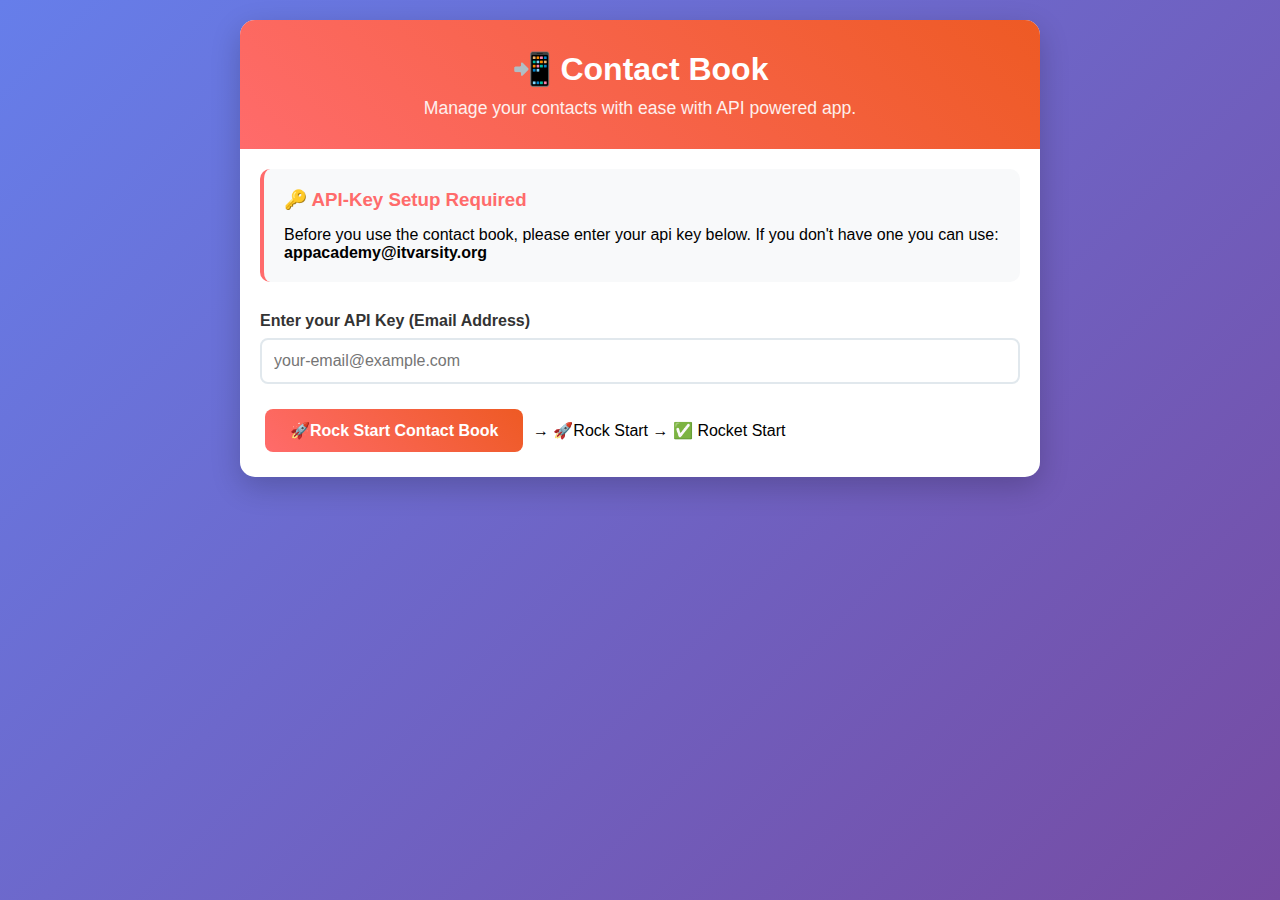
<file: index.html>
<!DOCTYPE html>
<html lang="en">
   <head>
    <meta charset="UTF-8">
    <meta name="viewport" content="width=device-width, initial-scale=1.0">
    <title>Week 6 - Contact Book (API's)</title>
    <link rel="stylesheet" href="style.css">
   </head> 
<body>
   <div class="container">
        <div class="header">
            <h1>📲 Contact Book</h1>
            <p>Manage your contacts with ease with API powered app.</p>
        </div>

        <div class="content">
            <!-- API Setup page -->
            <div class="setupPage page active">
                <div class="api-setup">
                    <h3>🔑 API-Key Setup Required</h3>
                    <p>Before you use the contact book, please enter your api key below.
                       If you don't have one you can use:
                     <strong>appacademy@itvarsity.org</strong></p>
                </div>
                <div class="form-group">
                    <label for="apiKeyInput">Enter your API Key (Email Address)</label>
                    <input type="email" id="apiKeyInput" placeholder="your-email@example.com">

                </div>

                <button class="btn" onclick="setApiKey()">🚀Rock Start Contact Book</button> → 🚀Rock Start → ✅ Rocket Start

            </div>

            <!--Main Contact Page -->
            <div id="contactsPage" class="page">
                <div style="display: flex; justify-content: space-between; align-items: center;
                  margin-bottom: 20px; flex-wrap: wrap; gap: 10px">

                   <h2>Your Contacts</h2>
                   <div>
                       <button class="btn btn-secondary" onclick="refreshContacts()">🔁Refresh</button>
                       <button class="btn btn-success"  onclick="showAddContacts()">➕Add Contact</button>
                   </div>
                </div>

                <div id="contactsLists">
                    <div class="loading">Loading contacts...</div>
                </div>
            </div>
        </div>

        <!-- Add Contact Page -->
        <div id="addContactPage" class="page">
            <button class="btn btn-secondary back-btn" onclick="showContact()">← Back to Contacts</button>

            <h2>Add New Contact</h2>

            <form id="addContactForm" onsubmit="addContact(event)">
                <div class="form-group">
                    <label for="firstname">First Name:</label>
                    <input type="text" id="firstname" name="firstname" required>
                </div>
                <div class="form-group">
                    <label for="lastname">Last Name:</label>
                    <input type="text" id="lastname" name="lastname" required>
                </div>
                <div class="form-group">
                    <label for="mobile">Mobile Number:</label>
                    <input type="text" id="mobile" name="mobile" required>
                </div>
                <div class="form-group">
                    <label for="email">Email Address:</label>
                    <input type="text" id="email" name="email" required>
                    <input type="email" id="apiKeyInput" placeholder="your-email@example.com" required>
                </div>
                <div class="form-group">
                    <label for="avatar">Profile Picture (Optional):</label>
                    <input type="file" id="avatar" name="avatar" accept="image/*">
                </div>
                
                <button type="submit" class="btn btn-success">💾 Save Contact</button>
                <button type="button" class="btn btn-secondary" onclick="showContact()">Cancel</button>
            </form>
        </div>

            <!-- Edit Contact Page -->
            <div id="editContactPage" class="page">
               <button class="btn btn-secondary back-btn" onclick="showContact()">Back to Contacts</button>

               <h2>Edit Contact</h2>
                
               <div id="editAvatarImage" style="text-align: center; margin-bottom: 20px;"></div>

                <form id="editContactForm" onsubmit="updateContact(event)">
                   <input type="hidden" id="editContactId">

                  <div class="form-group">
                   <label for="editFirstname">First Name:</label>
                   <input type="text" id="editFirstname" name="firstname" required>
                  </div>
                  <div class="form-group">
                      <label for="editLastname">Last Name:</label>
                       <input type="text" id="editLastname" name="lastname" required>
                  </div>
                  <div class="form-group">
                       <label for="editMobile">Mobile Number:</label>
                       <input type="text" id="editMobile" name="mobile" required>
                  </div>
                  <div class="form-group">
                       <label for="editEmail">Email Address:</label>
                       <input type="text" id="editEmail" name="email" required>
                   </div>
                   <div class="form-group">
                       <label for="editAvatar">Profile Picture (Optional):</label>
                       <input type="file" id="editAvatar" name="avatar" accept="image/*">
                    </div>
        
                    <button type="submit" class="btn btn-success">💾 Update Contact</button>
                    <button type="button" class="btn btn-secondary" onclick="showContact()">Cancel</button>
                </form>
            </div>     
        </div>
   </div>
   
    <script src="script.js"></script>
</body>
</html>
</file>
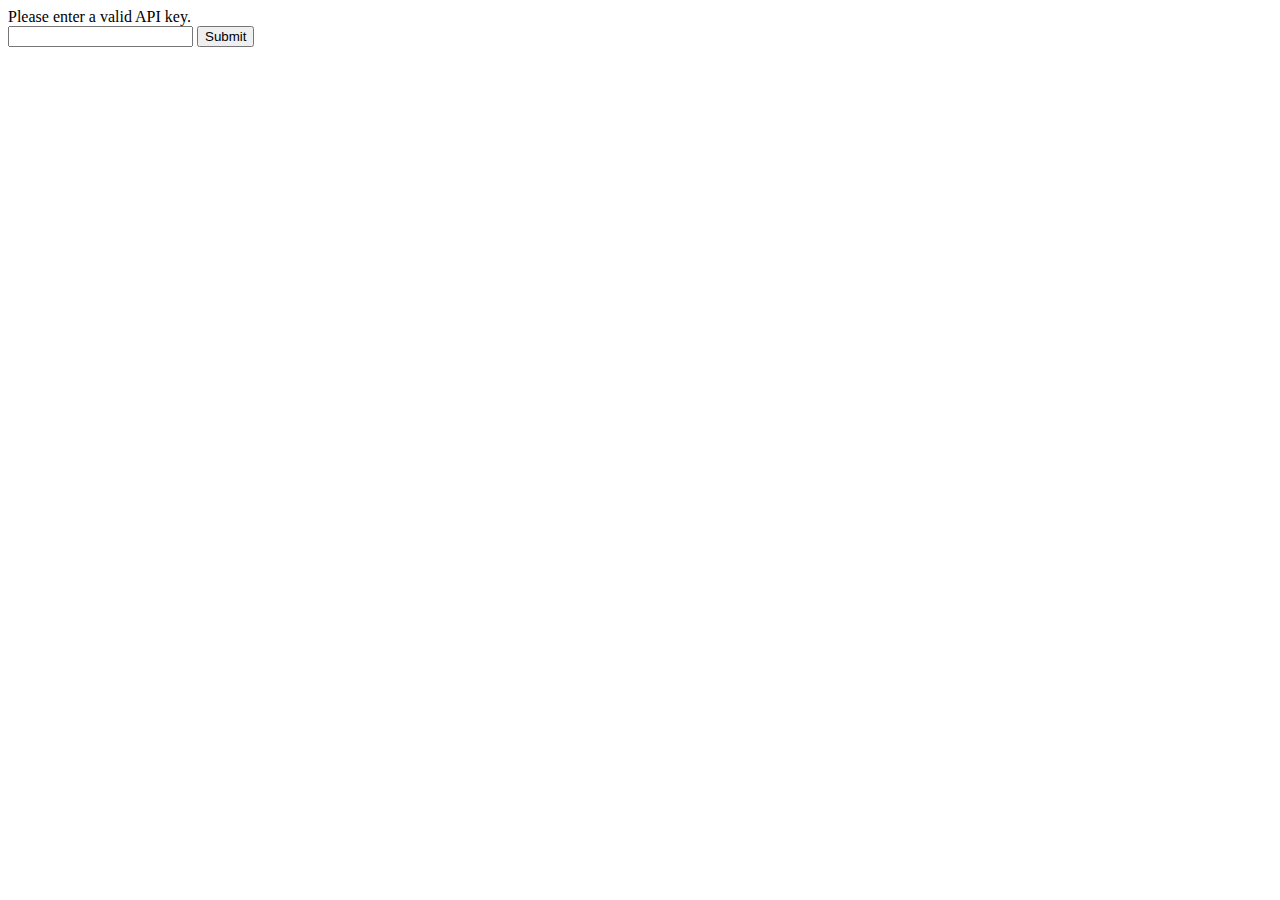
<file: enter-api-key.html>
<!DOCTYPE html>
<html lang="en">
    <head>
        <meta charset="UTF-8">
        <meta name="viewport" content="width=device-width, initial-scale=1.0">
        <title>API Key</title>
    </head>
        <body>
        <div>Please enter a valid API key.</div>
        <form>
            <input type="email" id="apiKey" name="apiKey"/>
            <button id="submitApiKey">Submit</button>
        </form>


        <script>
              let rootPath = "https://mysite.itvarsity.org/api/ContactBook/";
              documeent.getElementById("submitApiKey").addEventListener('click', setApiKey);

              function setApiKey(e) {
              e.preventDefault();

              apiKey = document.getElementById("apiKey").value;
              fetch(rootPath + "control/api-key/?apiKey=" + apiKey)
                 .then(function(response) {
                    return response.text();
            })
                e.then(function(data){

                 if (data == "1") {
                    localStorage.setItem("apiKey", apiKey);
                    window.open("index.html", "_self");
                 } else {
                    alert(data + "Invalid API key entered!");
                 }
            })  
        }
       </script>
    </body>
</html>
</file>
<file: style.css>
* {
  margin: 0;
  padding: 0;
  box-sizing: border-box;
}

body {
  font-family: Arial, sans-serif;
  background: linear-gradient(135deg, #667eea 0%, #764ba2 100%);
  min-height: 100vh;
  padding: 20px;
}

.container {
    max-width: 800px;
    margin: 0 auto;
    background: white;
    border-radius: 15px;
    box-shadow: 0 10px 30px rgba(0, 0, 0, 0.2);
    overflow: hidden;
}

.header {
    background: linear-gradient(45deg,#ff6b6b,#ee5a24);
    color:white;
    padding: 30px;
    text-align: center;
}

.header h1 {
    font-size: 2.5rem;
    margin-bottom: 10px;
}

.header p {
    font-size: 1.1rem;
    opacity: 0.9;
}

.content {
    padding: 30px;
}

.api-setup {
    background:#f8f9fa;
    border-radius: 10px;
    padding: 20px;
    margin-bottom: 30px;
    border-left: 4px solid #ff6b6b;
}

.api-setup h3 {
    color:#ff6b6b;
    margin-bottom: 15px;
}

.form-group {
    margin-bottom: 20px;
}

.form-group label {
    display: block;
    margin-bottom: 8px;
    font-weight: bold;
    color: #333;
}

.form-group input,
.form-group select {
    width: 100%;
    padding: 12px;
    border: 2px solid #e1e8ed;
    border-radius: 8px;
    font-size: 16px;
    transition: border-color 0.3s ease;
}

.form-group input:focus,
.form-group select:focus {
    outline: none;
    border-color: #ff6b6b;
}

.btn {
    background: linear-gradient(45deg, #ff6b6b, #ee5a24);
    color: white;
    border: none;
    padding: 12px 25px;
    border-radius: 8px;
    cursor: pointer;
    font-size: 16px;
    font-weight: bold;
    margin: 5px;
    transition: transform 0.2s ease, box-shadow 0.2s ease;
}

.btn:hover {
    transform: translateY(-2px);
    box-shadow: 0 5px rgba(255, 107, 107, 0.3);
}

.btn-secondary {
    background: linear-gradient(45deg, #54a0ff, #2e86de);
}

.btn-danger {
    background:linear-gradient(45deg, #ff3838, #ff4757);
}

.btn-success {
    background: linear-gradient(45deg, #1dd1a1, #10ac84);
}

.contacts-grid {
    display:grid;
    grid-template-columns: repeat(auto-fill, minmax(300px,1fr));
    gap: 20px;
    margin-top: 20px;
}

.contacts-card {
    background: white;
    border-radius: 12px; 
    padding: 20px;
    box-shadow: 0 4px 15px rgba(0, 0, 0, 0.1);
    border: 1px solid #e1e8ed;
    transition: transform 0.2s ease, box-shadow 0.2s ease;
}

.contact-card:hover {
    transform: translateY(-5px);
    box-shadow: 0 8px 25px rgba(0, 0, 0, 0.15);
}

.contact-avatar {
    width: 60px;
    height: 60px;
    border-radius: 50%;
    margin: 0 auto 15px;
    display: block;
    border: 3px solid #ff6b6b;
}

.contact-name {
    font-size: 1.3rem;
    font-weight: bold;
    text-align: center;
    margin-bottom: 10px;
    color: #333;
}

.contact-details {
    margin-bottom: 15px;
}

.contact-details p {
    margin-bottom: 5px;
    color: #666;
}

.contact-actions {
    text-align: center;
}

.loading {
    text-align: center;
    padding: 40px;
    color: #666;
    font-size: 1.2rem;
}

.error {
    background: #ffe6ef;
    color: #cc0000;
    padding: 15px;
    border-radius: 8px;
    margin: 15px 0;
    border-left: 4px solid #cc0000;
}

.success {
    background: #e6ffe6;
    color: #006600;
    padding: 15px;
    border-radius: 8px;
    margin: 15px 0;
    border-left: 4px solid #006600;
}

.hidden {
    display: none;
}

.page {
    display: none;
}

.page.active {
    display:block;
}

.back-btn {
    margin-bottom: 20px;
}

@media (max-width: 768px) {
    .container {
        margin: 10px;
    }
}

.headerr {
    padding: 20px;
}

.header h1 {
    font-size: 2rem;
}

.content {
    padding: 20px;
}

.contacts-grid {
    grid-template-columns: 1fr;
}
</file>
